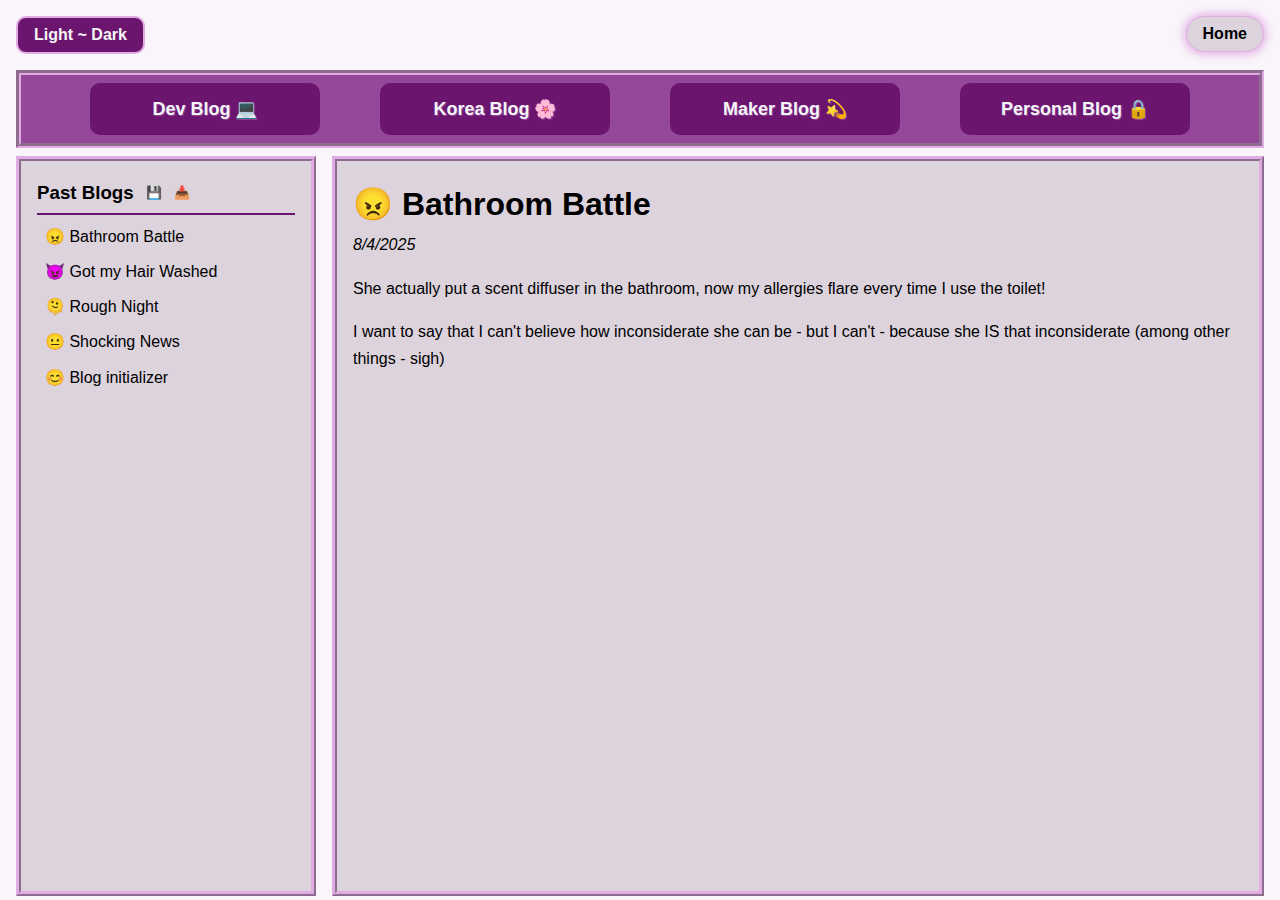
<file: personalBlog/personal.html>
<!DOCTYPE html>
<html>
    <head>
        <meta charset = "UTF-8">
        <meta name="viewport" content="width=device-width, initial-scale=1.0">
        <link name="icon" href="data:,">
        <link rel="stylesheet" href="../main/style.css">
        <link rel="stylesheet" href="personal.css">
        <title>Christina Builds Blog</title>
    </head>
<body>
    <header class="site-header">
        <button id="themeToggle">Light ~ Dark</button>
        <button class="home-button" onclick="window.location.href='../main/index.html'">Home</button>
    </header>

    <nav>
        <a href="../devBlog/dev.html">Dev Blog 💻</a>
        <a href="../koreaBlog/korea.html">Korea Blog 🌸</a>
        <a href="../makerBlog/maker.html">Maker Blog 💫</a>
        <a href="../personalBlog/personal.html">Personal Blog 🔒</a>
    </nav>
        
    <div class="container">
        <aside class="history">
                <div class="history-header">
                    <h3>Past Blogs</h3>
                    <button class="secret-button" id="exportBtn" title="Export Blogs">💾</button>
                    <button class="secret-button" id="importBtn" title="Import Blogs">📥</button>
                </div>
            <ul id="pastBlogs">
                <li></li>
                <li></li>
                <li></li>
            </ul>
        </aside>

        <main id="currentBlog" class="main-content">
            <h2>This blog is private 🔒</h2>
            <p>Only approved visitors can view my entries. Enter the password to continue.</p>
  
            <input type="password" id="personalPassword" placeholder="Enter password">
            <button onclick="unlockPersonalBlog()">Unlock</button>
        </main>
    </div>
</body>
<script src="../main/script.js"></script>
<script src="personal.js"></script>
</html>
</file>
<file: main/style.css>
* {
  margin: 0;
  padding: 0;
  box-sizing: border-box;
}
:root {
  --background-one: #ffffff;
  --background-two: #e4effb;
  --accent-one: #8eaed3;
  --accent-two: #4c77a7;
  --accent-three: #254a75;
  --text-one: whitesmoke;
  --text-two: black;
}
body.dark-mode {
  --background-one: #1e1e1e;
  --background-two: #3b3b3b;
  --accent-one: #254a75;
  --accent-two: #4c77a7;
  --accent-three: #8eaed3;
  --text-one: black;
  --text-two: whitesmoke;
}
html, body {
  height: 100%;
  font-family: Arial, Helvetica, sans-serif;
  background-color: var(--background-one);
  color: var(--text-two);
  line-height: 1.7;
  transition: background-color 0.3s ease, color 0.3s ease;
}

button {
  padding: 0.5rem 1rem;
  margin: 0.5rem;
  border: 2px double var(--accent-one);
  border-radius: 10px;
  background-color: var(--accent-three);
  color: var(--text-one);
  font-size: 1rem;
  font-weight: bold;
  cursor: pointer;
  transition: background-color 0.2s ease;
}
  button:hover {
    background-color: var(--accent-two);
  }
.secret-button {
  padding: 0.25rem 0.25rem 0;
  margin: 0 0 0 0.25rem;
  background: none;
  border: none;
  cursor: pointer;
  font-size: 0.8rem;
  color: var(--text-color);
  padding: 0;
}
  .secret-button:hover {
    color: var(--accent-one);
  }
  .hidden-buttons {
  display: none;
}

p {
  margin-bottom: 1rem;
  line-height: 1.7;
}

.site-header {
  position: relative;
  width: 100%;
  display: flex;
  justify-content: space-between;
  padding: 0.5rem;
}
.home-button {
  position: absolute;
  top: 0.5rem;
  right: 0.5rem;
  text-decoration: none;
  font-size: 1rem;
  border-radius: 20px;
  background-color: var(--background-two);
  color: var(--text-two);
  border: 1px solid var(--accent-one);
  box-shadow: 0 0 10px 2px var(--accent-one);
  transition: 0.3s;
}
  .home-button:hover {
    box-shadow: 0 0 20px 6px var(--accent-two);
    transform: scale(1.05);
  }

nav {
  display:flex;
  justify-content: center;
  align-items: center;
  padding: 0.5rem;
  gap: 60px;
  width: calc(100% - 2rem);
  margin: 0 auto;
  box-sizing: border-box;
  border: 5px groove var(--accent-one);
  background-color: var(--accent-two);
  line-height: 2;
}
  nav a {
    display:inline-flex;
    justify-content: center;
    align-items: center;
    width: 230px;
    padding: 0.5rem 2.4rem;
    border-radius: 10px;
    background: var(--accent-three);
    color: var(--text-one);
    font-size: large;
    font-weight: bold;
    text-shadow: 1px 1px 1px var(--accent-two);
    text-decoration: none;
  }

.home-page {
  display: flex;
  align-items: flex-start;
  
  padding: 1rem;
  margin: 0.5rem 1rem;
  border: 5px ridge var(--accent-one);
  background-color: var(--background-one);
  color: var(--text-two);
}
.profile {
  display: flex; 
  padding: 0.8rem 2rem 0.2rem;
  margin: 0.5rem;
  border: 5px ridge var(--accent-three);
  background-color: var(--background-two);
  color: var(--text-two);
}
.profile-pic {
  width: 500px;
  height: 350px;
  margin: 1.3rem 1rem 0 0;
  border: 2px solid var(--accent-two);
  border-radius: 50%;
  background-image: url('images/profilePicture.jpg');
  background-size: cover;
  background-position: center;
  box-shadow: 0 0 20px 5px var(--accent-one);
}

.container {
  display: flex;
  gap: 1rem;
  margin: 0.5rem 1rem;
  width: calc(100% - 2rem);
  max-width: none;
  height: calc(100vh - 10rem);
}

.history-header {
  display: flex;
  align-items: center;
  gap: 0.5rem;
  border-bottom: 2px solid var(--accent-three);
  padding-bottom: 0.25rem;
  margin-bottom: 0.5rem;
}

.history {
  flex: 0 0 300px;
  padding: 1rem;
  border: 5px ridge var(--accent-one);
  background-color: var(--background-two);
  overflow-y: auto;
}
  .history ul {
    list-style-type: none;
    padding-left: 0.5rem;
  }
  .history li {
    margin-bottom: 0.5rem;
  }
  .history li button {
    padding: 0.25rem 0.25rem 0;
    margin: 0 0 0 0.25rem;
    border: 1px solid var(--accent-one);
    border-radius: 4px;
    background: var(--background-one);
    color: var(--text-color);
    font-size: 0.7rem;
    font-weight: bold;
    line-height: 1;
    cursor: pointer;
  }
    .history li button:hover {
      color: var(--accent-one);
    }

.main-content {
  flex: 1;
  padding: 1rem;
  background-color: var(--background-two);
  border: 5px ridge var(--accent-one);
  overflow-y: auto;
}

.photo-box {
  width: 50%;
  aspect-ratio: 4 / 3;
  margin: 2rem auto;
  padding: 0.5rem;
  background-size: cover;
  background-position: center;
  background-clip: content-box;
  border: 6px ridge var(--accent-two);
  border-radius: 12px;
  box-shadow: 0 1px 8px rgba(0, 0, 0, 0.406);  
}
</file>
<file: personalBlog/personal.css>
:root {
  --background-one: #f9f5fa;
  --background-two: #dcd3dd;
  --accent-one: #e1abe3;
  --accent-two: #95489a;
  --accent-three: #6b156f;
  --text-one: whitesmoke;
  --text-two: black;
}
body.dark-mode {
  --background-one: #232223;
  --background-two: #403e40;
  --accent-one: #6b156f;
  --accent-two: #b05eb6;
  --accent-three: #e4aae7;
  --text-one: black;
  --text-two: whitesmoke;
}
</file>
